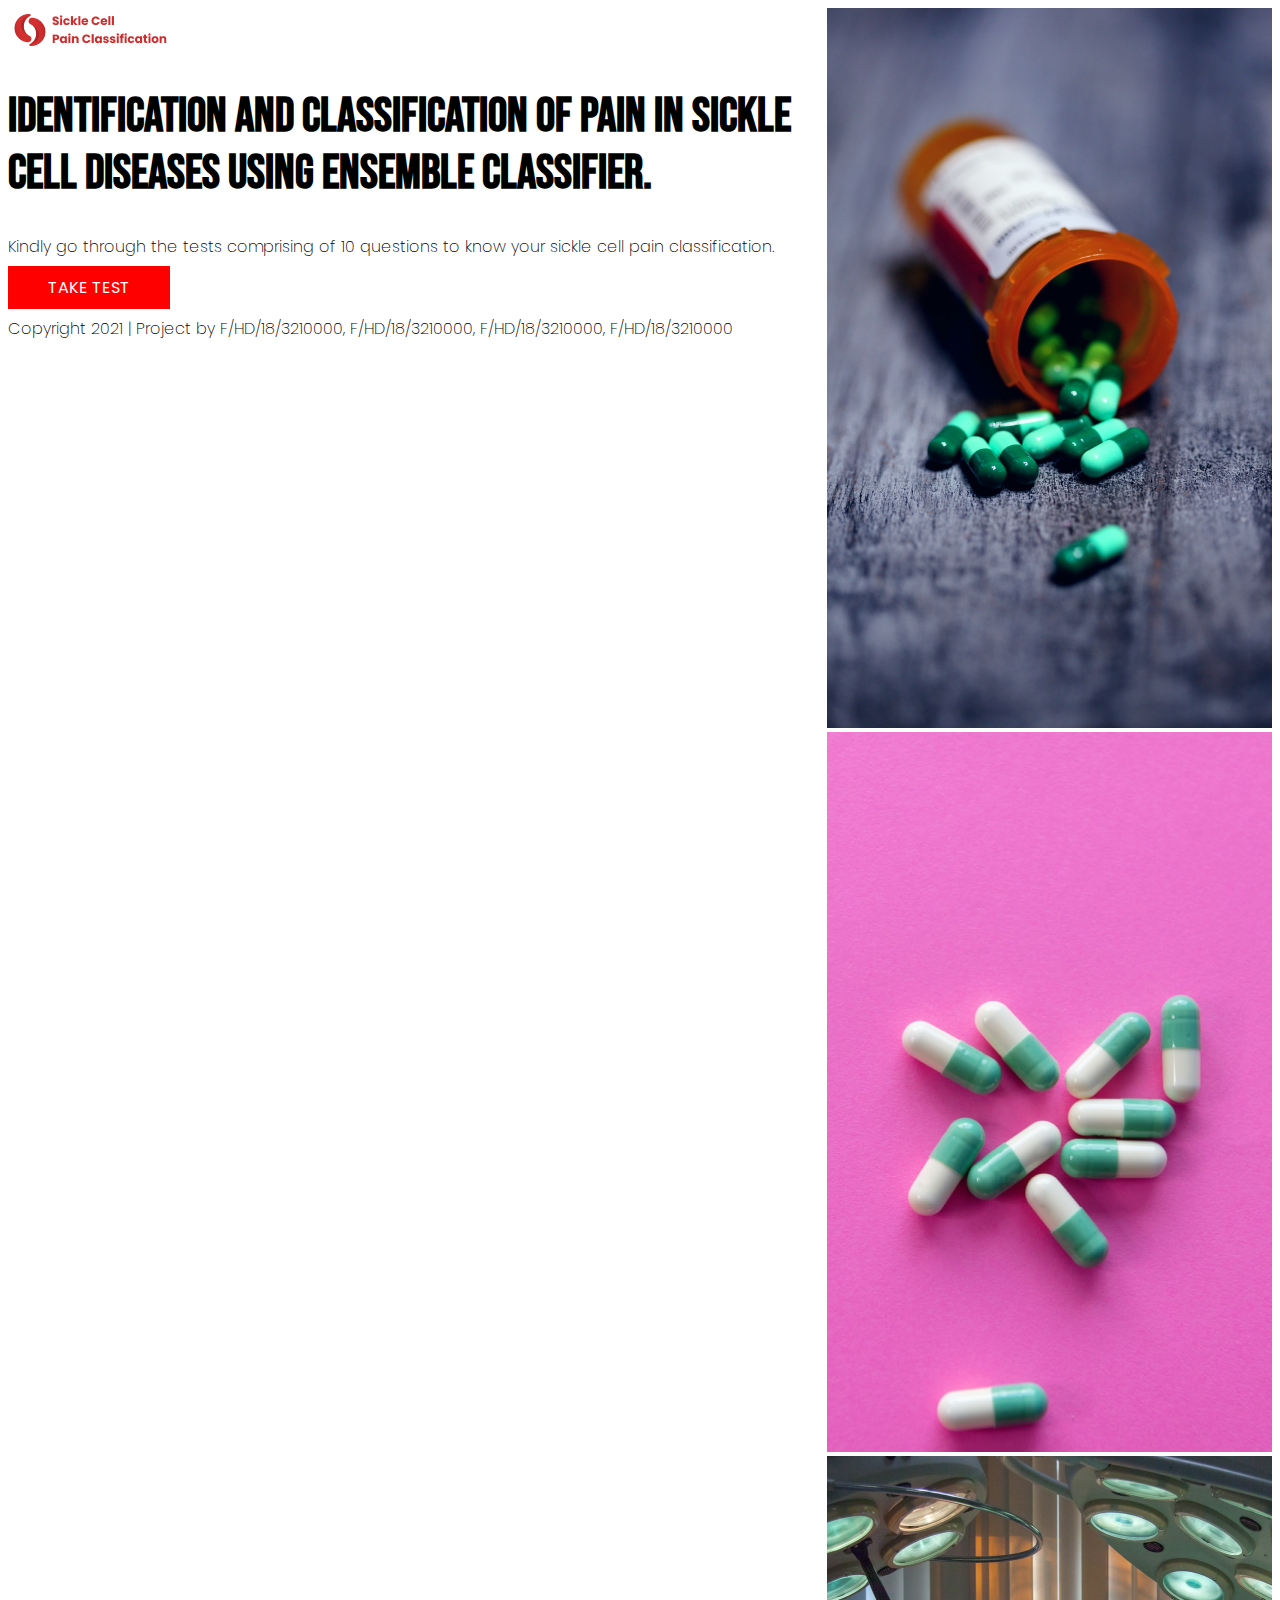
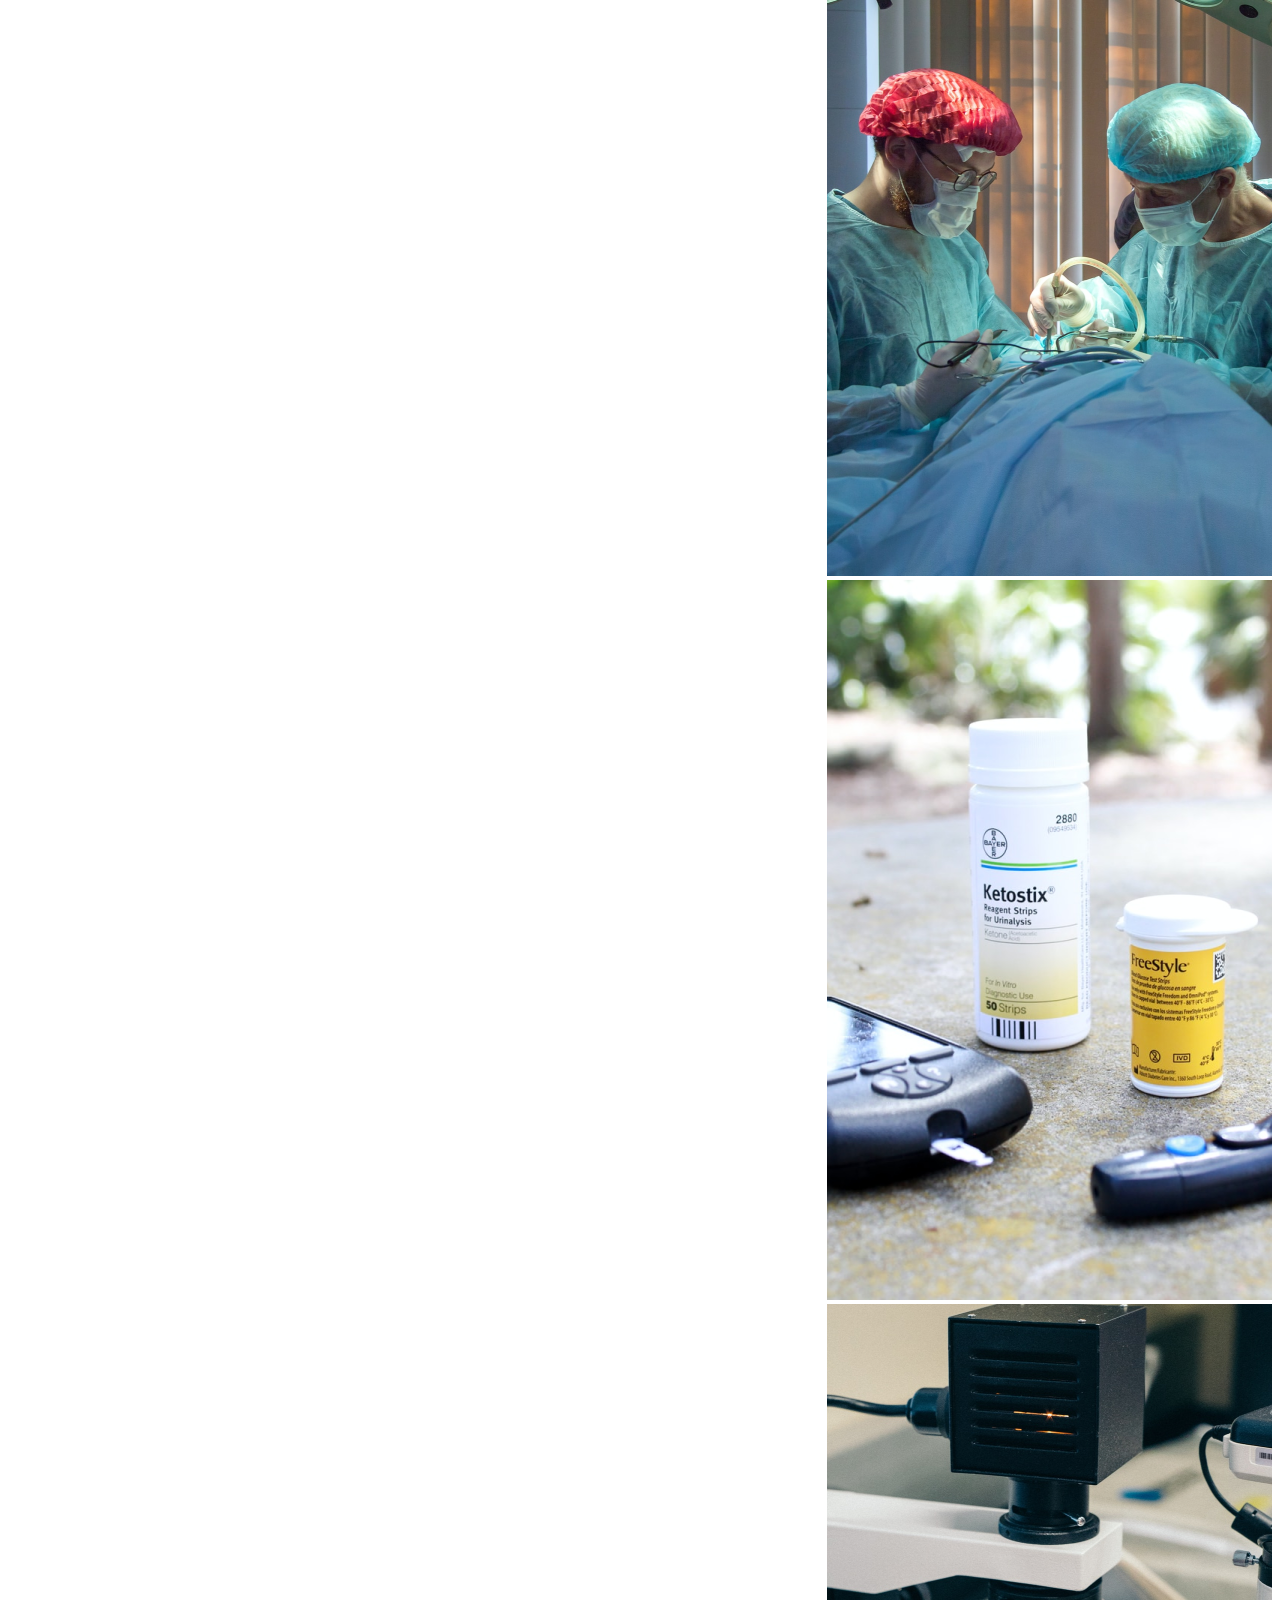
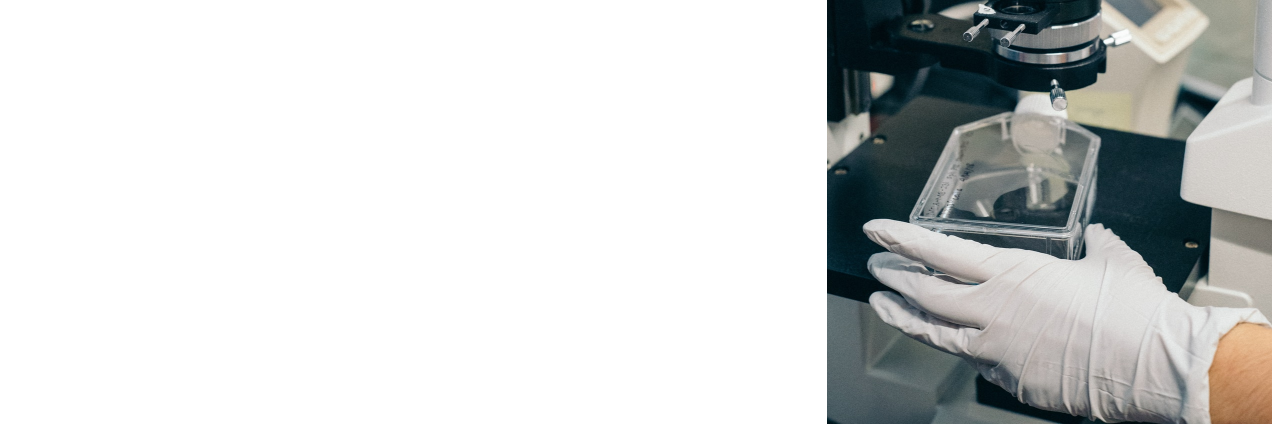
<file: index.html>
<!doctype html>
<html lang="en">
  <head>
    <!-- Required meta tags -->
    <meta charset="utf-8">
    <meta name="viewport" content="width=device-width, initial-scale=1">

    <!-- Bootstrap CSS -->
    <link href="https://cdn.jsdelivr.net/npm/bootstrap@5.0.0-beta2/dist/css/bootstrap.min.css" rel="stylesheet" integrity="sha384-BmbxuPwQa2lc/FVzBcNJ7UAyJxM6wuqIj61tLrc4wSX0szH/Ev+nYRRuWlolflfl" crossorigin="anonymous">

    <!-- Main CSS -->
    <link href="./style.css" rel="stylesheet">

    <title>Sickle Cell Pain Classification</title>
  </head>
  <body>

    <div class="container-fluid">
      <div class="row">
        <!-- Left Side -->
        <div class="col-lg-8">
          <!-- NavBar Section -->
          <nav class="navbar navbar-light">
            <div class="container-fluid">
              <a class="navbar-brand" href="#"><img src="./assets/Logo.png"></a>
            </div>
          </nav>
            <div class="container mt-5">
              <div class="row mt-5 pt-5">
                <div class="col-lg-7">
                  <h1>IDENTIFICATION AND CLASSIFICATION OF PAIN IN SICKLE CELL DISEASES USING ENSEMBLE CLASSIFIER.</h1>
                  <p class="pt-3">Kindly go through the tests comprising of 10 questions to know your sickle cell pain classification.</p>

                  <a class="btn btn-lg btn-danger">TAKE TEST</a>

                  <!-- Matric Numbers Here -->
                  <div class="fixed">
                    <p>Copyright 2021 | Project by F/HD/18/3210000, F/HD/18/3210000, F/HD/18/3210000, F/HD/18/3210000</p>
                  </div>
                </div>
              </div>
            </div>
        </div>
        <!-- Right Side -->
        <div class="col-lg-4">
          <div id="carouselExampleSlidesOnly" class="carousel slide" data-bs-ride="carousel" style="height: 100vh;">
            <div class="carousel-inner">
              <div class="carousel-item active">
                <img src="./assets/Image 1.png" class="d-block w-100" alt="...">
              </div>
              <div class="carousel-item">
                <img src="./assets/Image 2.png" class="d-block w-100" alt="...">
              </div>
              <div class="carousel-item">
                <img src="./assets/Image 3.png" class="d-block w-100" alt="...">
              </div>
              <div class="carousel-item">
                <img src="./assets/Image 4.png" class="d-block w-100" alt="...">
              </div>
              <div class="carousel-item">
                <img src="./assets/Image 5.png" class="d-block w-100" alt="...">
              </div>
            </div>
          </div>
        </div>
      </div>
    </div>

    <!-- Bootstrap Bundle with Popper -->
    <script src="https://cdn.jsdelivr.net/npm/bootstrap@5.0.0-beta2/dist/js/bootstrap.bundle.min.js" integrity="sha384-b5kHyXgcpbZJO/tY9Ul7kGkf1S0CWuKcCD38l8YkeH8z8QjE0GmW1gYU5S9FOnJ0" crossorigin="anonymous"></script>

  <script>
      $('.carousel').carousel({
    interval: 5000
  })
  </script>
  </body>
</html>
</file>
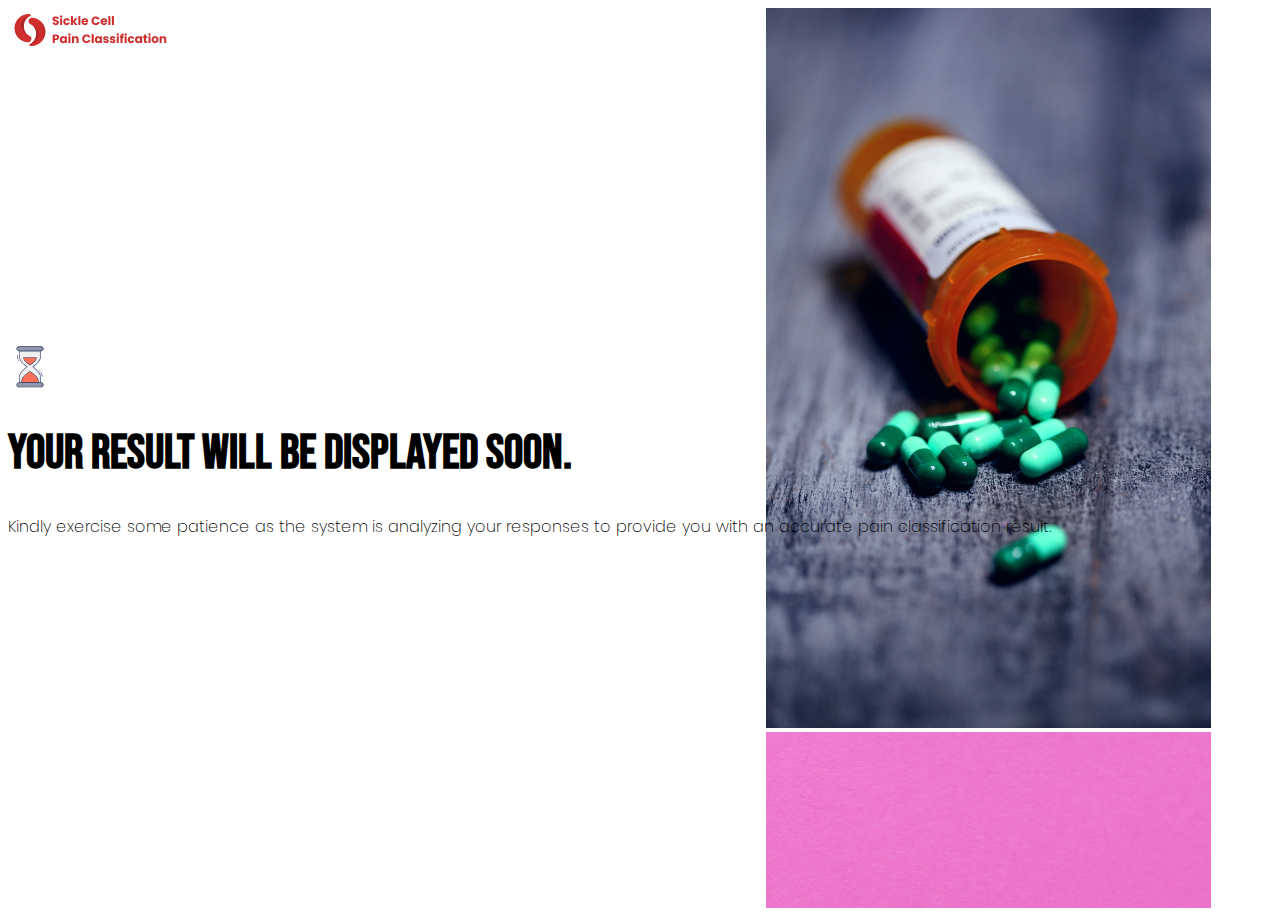
<file: loading.html>
<!doctype html>
<html lang="en">
  <head>
    <!-- Required meta tags -->
    <meta charset="utf-8">
    <meta name="viewport" content="width=device-width, initial-scale=1">

    <!-- Bootstrap CSS -->
    <link href="https://cdn.jsdelivr.net/npm/bootstrap@5.0.0-beta2/dist/css/bootstrap.min.css" rel="stylesheet" integrity="sha384-BmbxuPwQa2lc/FVzBcNJ7UAyJxM6wuqIj61tLrc4wSX0szH/Ev+nYRRuWlolflfl" crossorigin="anonymous">

    <!-- Main CSS -->
    <link href="./style.css" rel="stylesheet">

    <title>Sickle Cell Pain Classification</title>
  </head>
  <body>

    <div class="row">
      <div class="left">
          <!-- NavBar Section -->
          <nav class="navbar navbar-light">
            <div class="container-fluid">
              <a class="navbar-brand" href="#"><img src="./assets/Logo.png"></a>
          </nav>

          <!-- Content Section -->
          <div class="container vertical-center">
            <div class="row">
              <div class="col-lg-8">
                <img src="./assets/Wait.svg">
                <h1 class="pt-5">Your result will be displayed soon.</h1>
                <p class="pt-3">Kindly exercise some patience as the system is analyzing your responses to provide you with an accurate pain classification result. </p>
              </div>
            </div>
          </div>
      </div>
       <!--       
          Matric Numbers Here 
          <div class="container">
            <div class="fixed">
              <p>Copyright 2021 | Project by F/HD/18/3210000, F/HD/18/3210000, F/HD/18/3210000, F/HD/18/3210000</p>
            </div>  
          </div>
      </div>
    --> 

      <!-- Right Side Carousel -->
      <div class="right">
        
        <div id="carouselExampleSlidesOnly" class="carousel slide" data-bs-ride="carousel">
            <div class="carousel-inner">
              <div class="carousel-item active">
                <img src="./assets/Image 1.png" class="d-block w-100" alt="...">
              </div>
              <div class="carousel-item">
                <img src="./assets/Image 2.png" class="d-block w-100" alt="...">
              </div>
              <div class="carousel-item">
                <img src="./assets/Image 3.png" class="d-block w-100" alt="...">
              </div>
              <div class="carousel-item">
                <img src="./assets/Image 4.png" class="d-block w-100" alt="...">
              </div>
              <div class="carousel-item">
                <img src="./assets/Image 5.png" class="d-block w-100" alt="...">
              </div>
            </div>
          </div>
      </div>
    </div>

    <!-- Bootstrap Bundle with Popper -->
    <script src="https://cdn.jsdelivr.net/npm/bootstrap@5.0.0-beta2/dist/js/bootstrap.bundle.min.js" integrity="sha384-b5kHyXgcpbZJO/tY9Ul7kGkf1S0CWuKcCD38l8YkeH8z8QjE0GmW1gYU5S9FOnJ0" crossorigin="anonymous"></script>

  <script>
      $('.carousel').carousel({
    interval: 5000
  })
  </script>
  </body>
</html>
</file>
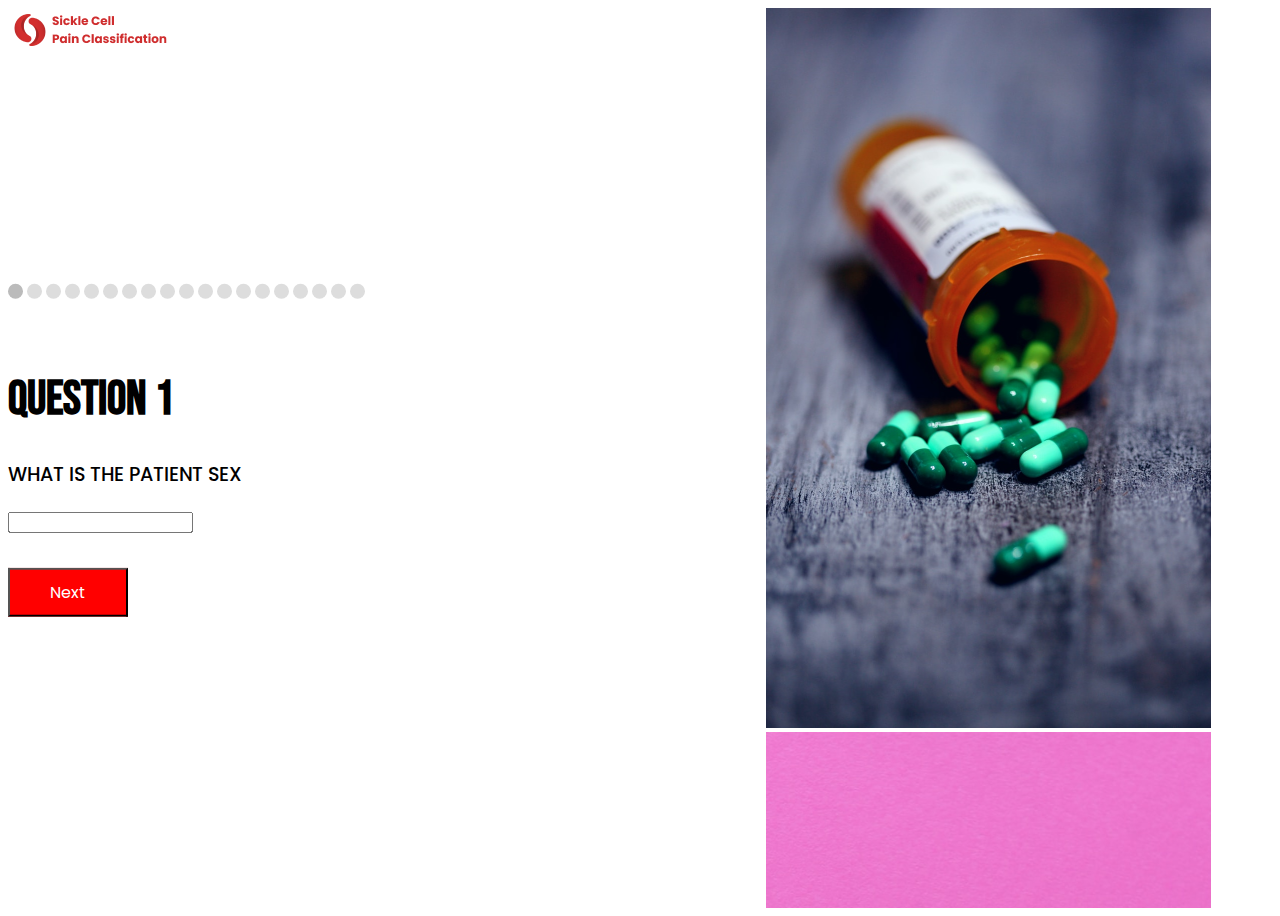
<file: questions.html>
<!doctype html>
<html lang="en">
  <head>
    <!-- Required meta tags -->
    <meta charset="utf-8">
    <meta name="viewport" content="width=device-width, initial-scale=1">

    <!-- Bootstrap CSS -->
    <link href="https://cdn.jsdelivr.net/npm/bootstrap@5.0.0-beta2/dist/css/bootstrap.min.css" rel="stylesheet" integrity="sha384-BmbxuPwQa2lc/FVzBcNJ7UAyJxM6wuqIj61tLrc4wSX0szH/Ev+nYRRuWlolflfl" crossorigin="anonymous">

    <!-- Main CSS -->
    <link href="./style.css" rel="stylesheet">

    <title>Sickle Cell Pain Classification</title>
  </head>
  <body>

    <div class="row">
      <div class="left">
          <!-- NavBar Section -->
          <nav class="navbar navbar-light">
            <div class="container-fluid">
              <a class="navbar-brand" href="#"><img src="./assets/Logo.png"></a>
          </nav>

          <!-- Content Section -->
          <div class="container vertical-center">
            <div class="row">
              <div class="col-lg-8">
                
                <form class="col-lg-6" id="regForm" action="">

                    <!-- Circles which indicates the steps of the form: -->
                    <div>
                        <span class="step"></span>
                        <span class="step"></span>
                        <span class="step"></span>
                        <span class="step"></span>
                        <span class="step"></span>
                        <span class="step"></span>
                        <span class="step"></span>
                        <span class="step"></span>
                        <span class="step"></span>
                        <span class="step"></span>
                        <span class="step"></span>
                        <span class="step"></span>
                        <span class="step"></span>
                        <span class="step"></span>
                        <span class="step"></span>
                        <span class="step"></span>
                        <span class="step"></span>
                        <span class="step"></span>
                        <span class="step"></span>
                    </div>
                    <br/> <br />

                    <!-- Question 1 -->
                    <div class="tab">
                      <h1>Question 1</h1>
                      <p class="pbig">WHAT IS THE PATIENT SEX</p>
                      <p><input type="text" class="form-control" name="sex*=" /></p>
                      <br />
                    </div>

                    <!-- Question 2 -->
                    <div class="tab">
                    <h1>Question 2</h1>
                    <p class="pbig">WHAT AGE RANGE IS THE PATIENT</p>
                    <p><input type="text" class="form-control" name="age_range*=" /></p>
                    <br />
                    </div>

                    <!-- Question 3 -->
                    <div class="tab">
                        <h1>Question 3</h1>
                        <p class="pbig">WHAT IS THE AGE OF PATIENT DIAGNOSIS</p>
                        <p><input type="text" class="form-control" name="diagnosis*=" /></p>
                        <br />  
                        </div>

                    <!-- Question 4 -->
                    <div class="tab">
                        <h1>Question 4</h1>
                        <p class="pbig">WHAT THE PATIENT BMI</p>
                        <p><input type="text" class="form-control" name="bmi*=" /></p>
                        </div>

                        <!-- Question 5 -->
                    <div class="tab">
                        <h1>Question 5</h1>
                        <p class="pbig">WHAT IS THE PATIENT PACKET CELL VALUE (PCV)</p>
                        <p><input type="text" class="form-control" name="pvc*=" /></p>
                        </div>

                    <!-- Question 6 -->
                    <div class="tab">
                        <h1>Question 6</h1>
                        <p class="pbig">WHAT IS OFTEN DO THE PATIENT HAVE ANEMIA CRISIS IN A YEAR</p>
                        <p><input type="text" class="form-control" name="anemia_crisis*=" /></p>
                        </div>
         
                        <!-- Question 7 -->
                        <div class="tab">
                            <h1>Question 7</h1>
                            <p class="pbig">WHAT THE FREQUENCY OF BLOOD TRANSFUSION IN A YEAR</p>
                            <p><input type="text" class="form-control" name="blood_transfusion*=" /></p>
                            </div>

                          <!-- Question 8 -->
                          <div class="tab">
                            <h1>Question 8</h1>
                            <p class="pbig">WHAT IS THE PATIENT’S PERIPHERAL CAIPLLARY OXYGEN SATURATION (SPO2)</p>
                            <p><input type="text" class="form-control" name="spo2*=" /></p>
                            </div>

                            <!-- Question 9 -->
                            <div class="tab">
                              <h1>Question 9</h1>
                              <p class="pbig">WHAT IS THE PATIENT’S SYSTOLIC BP</p>
                              <p><input type="text" class="form-control" name="systolic_bp*=" /></p>
                              </div>
                              

                            <!-- Question 10 -->
                            <div class="tab">
                              <h1>Question 10</h1>
                              <p class="pbig">WHAT IS THE PATIENT’S DIASTOLIC BP</p>
                              <p><input type="text" class="form-control" name="diastolic_bp*=" /></p>
                              </div>


                            <!-- Question 11 -->
                            <div class="tab">
                              <h1>Question 11</h1>
                              <p class="pbig">WHAT IS THE PATIENT HEART RATE (PULSE)</p>
                                <p><input type="text" class="form-control" name="pulse*=" /></p>
                              </div>


                             <!-- Question 12 -->
                            <div class="tab">
                              <h1>Question 12</h1>
                              <p class="pbig">WHAT IS THE PATIENT’S RESPIRATORY RATE</p>
                              <p><input type="text" class="form-control" name="respiratory_rate*=" /></p>
                              </div>

                            
                            <!-- Question 13 -->
                            <div class="tab">
                              <h1>Question 13</h1>
                              <p class="pbig">WHAT IS THE PATIENT HEMOGLOBIN LEVEL (HB F)</p>
                              <p><input type="text" class="form-control" name="hbf*=" /></p>
                              </div>

                            <!-- Question 14 -->
                            <div class="tab">
                              <h1>Question 14</h1>
                              <p class="pbig">WHAT IS THE TEMPERATURE OF THE PATIENT</p>
                              <p><input type="text" class="form-control" name="temperature*=" /></p>
                              </div>

                          <!-- Question 15 -->
                          <div class="tab">
                            <h1>Question 15</h1>
                            <p class="pbig">WHAT IS THE PATIENT MEAN CORPUSCULAR VOLUME (MCV)</p>
                            <p><input type="text" class="form-control" name="mcv*=" /></p>
                            </div>

                         <!-- Question 16 -->
                         <div class="tab">
                          <h1>Question 16</h1>
                          <p class="pbig">WHAT IS THE AMOUNT OF PLATELETS IN THE PATIENT</p>
                          <p><input type="text" class="form-control" name="platelets*=" /></p>
                          </div>

                        <!-- Question 17 -->
                        <div class="tab">
                        <h1>Question 17</h1>
                        <p class="pbig">WHAT IS THE PATIENT’S ALANINE  AMINOTRANSFERASE  (ALT) TEST</p>
                        <p><input type="text" class="form-control" name="aminotransferase*=" /></p>
                        </div>

                      
                      <!-- Question 18 -->
                      <div class="tab">
                        <h1>Question 18</h1>
                        <p class="pbig">WHAT IS THE PATIENTS BILIRUBIN  LEVEL</p>
                        <p><input type="text" class="form-control" name="bilirubin_level*=" /></p>
                        </div>


                       <!-- Question 19 -->
                       <div class="tab">
                        <h1>Question 19</h1>
                        <p class="pbig">WHAT IS THE PATIENT LACTATE DEHYDROGENASE (LDH)</p>
                        <p><input type="text" class="form-control" name="ldh*=" /></p>
                        </div>


                      <div style="overflow:auto;">
                      <div style="float:left;">
                        <button class="btn btn-lg btn-outline-danger" type="button" id="prevBtn" onclick="nextPrev(-1)">Previous</button>
                        <button class="btn btn-lg btn-danger" type="button" id="nextBtn" onclick="nextPrev(1)">Next</button>
                      </div>
                    </div>
                    </form>
            </div>
          </div>
      </div>
      </div>
    
      <!-- Right Side Carousel -->
      <div class="right">

        <div id="carouselExampleSlidesOnly" class="carousel slide" data-bs-ride="carousel">
          <div class="carousel-inner">
            <div class="carousel-item active">
              <img src="./assets/Image 1.png" class="d-block w-100" alt="...">
            </div>
            <div class="carousel-item">
              <img src="./assets/Image 2.png" class="d-block w-100" alt="...">
            </div>
            <div class="carousel-item">
              <img src="./assets/Image 3.png" class="d-block w-100" alt="...">
            </div>
            <div class="carousel-item">
              <img src="./assets/Image 4.png" class="d-block w-100" alt="...">
            </div>
            <div class="carousel-item">
              <img src="./assets/Image 5.png" class="d-block w-100" alt="...">
            </div>
          </div>
        </div>
      </div>
    </div>

    <!-- Bootstrap Bundle with Popper -->
    <script src="https://cdn.jsdelivr.net/npm/bootstrap@5.0.0-beta2/dist/js/bootstrap.bundle.min.js" integrity="sha384-b5kHyXgcpbZJO/tY9Ul7kGkf1S0CWuKcCD38l8YkeH8z8QjE0GmW1gYU5S9FOnJ0" crossorigin="anonymous"></script>
    
    <script>
        var currentTab = 0; // Current tab is set to be the first tab (0)
        showTab(currentTab); // Display the current tab

function showTab(n) {
  // This function will display the specified tab of the form ...
  var x = document.getElementsByClassName("tab");
  x[n].style.display = "block";
  // ... and fix the Previous/Next buttons:
  if (n == 0) {
    document.getElementById("prevBtn").style.display = "none";
  } else {
    document.getElementById("prevBtn").style.display = "inline";
  }
  if (n == (x.length - 1)) {
    document.getElementById("nextBtn").innerHTML = "Submit";
  } else {
    document.getElementById("nextBtn").innerHTML = "Next";
  }
  // ... and run a function that displays the correct step indicator:
  fixStepIndicator(n)
}

function nextPrev(n) {
  // This function will figure out which tab to display
  var x = document.getElementsByClassName("tab");
  // Exit the function if any field in the current tab is invalid:
  if (n == 1 && !validateForm()) return false;
  // Hide the current tab:
  x[currentTab].style.display = "none";
  // Increase or decrease the current tab by 1:
  currentTab = currentTab + n;
  // if you have reached the end of the form... :
  if (currentTab >= x.length) {
    //...the form gets submitted:
    document.getElementById("regForm").submit();
    return false;
  }
  // Otherwise, display the correct tab:
  showTab(currentTab);
}

function validateForm() {
  // This function deals with validation of the form fields
  var x, y, i, valid = true;
  x = document.getElementsByClassName("tab");
  y = x[currentTab].getElementsByTagName("input");
  // A loop that checks every input field in the current tab:
  for (i = 0; i < y.length; i++) {
    // If a field is empty...
    if (y[i].value == "") {
      // add an "invalid" class to the field:
      y[i].className += " invalid";
      // and set the current valid status to false:
      valid = false;
    }
  }
  // If the valid status is true, mark the step as finished and valid:
  if (valid) {
    document.getElementsByClassName("step")[currentTab].className += " finish";
  }
  return valid; // return the valid status
}

function fixStepIndicator(n) {
  // This function removes the "active" class of all steps...
  var i, x = document.getElementsByClassName("step");
  for (i = 0; i < x.length; i++) {
    x[i].className = x[i].className.replace(" active", "");
  }
  //... and adds the "active" class to the current step:
  x[n].className += " active";
}

    </script>
    <script>
        $('.carousel').carousel({
        interval: 5000
    })
    </script>
  </body>
</html>
</file>
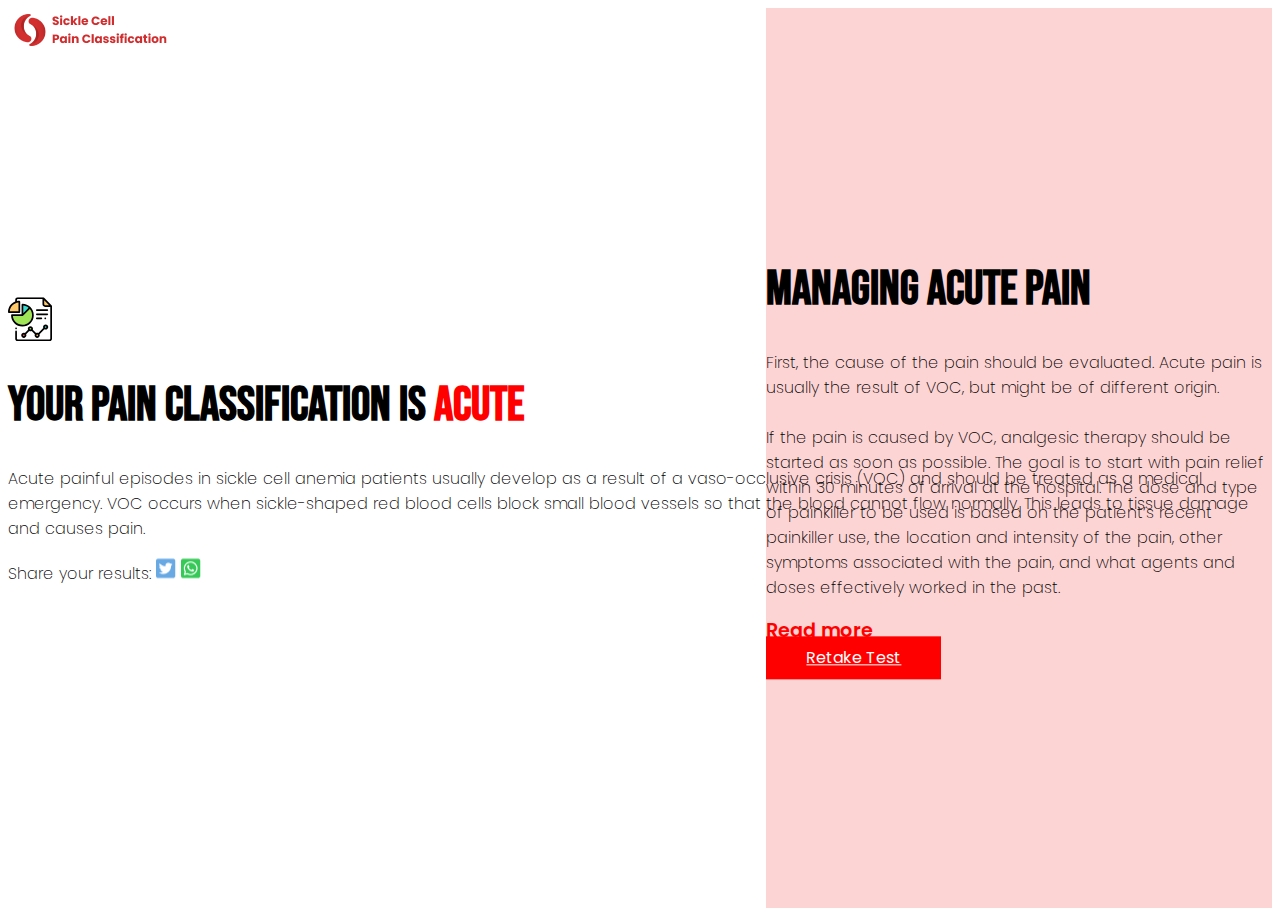
<file: result_acute.html>
<!doctype html>
<html lang="en">
  <head>
    <!-- Required meta tags -->
    <meta charset="utf-8">
    <meta name="viewport" content="width=device-width, initial-scale=1">

    <!-- Bootstrap CSS -->
    <link href="https://cdn.jsdelivr.net/npm/bootstrap@5.0.0-beta2/dist/css/bootstrap.min.css" rel="stylesheet" integrity="sha384-BmbxuPwQa2lc/FVzBcNJ7UAyJxM6wuqIj61tLrc4wSX0szH/Ev+nYRRuWlolflfl" crossorigin="anonymous">

    <!-- Main CSS -->
    <link href="./style.css" rel="stylesheet">

    <title>Sickle Cell Pain Classification</title>
  </head>
  <body>

    <div class="row">
      <div class="left">
          <!-- NavBar Section -->
          <nav class="navbar navbar-light">
            <div class="container-fluid">
              <a class="navbar-brand" href="#"><img src="./assets/Logo.png"></a>
          </nav>

          <!-- Content Section -->
          <div class="container vertical-center">
            <div class="row">
              <div class="col-lg-8">
                <img src="./assets/Report.svg">
                <h1 class="pt-5">Your pain classification is <span class="text-danger">Acute</span></h1>
                <p class="pt-3">Acute painful episodes in sickle cell anemia patients usually develop as a result of a vaso-occlusive crisis (VOC) and should be treated as a medical emergency. VOC occurs when sickle-shaped red blood cells block small blood vessels so that the blood cannot flow normally. This leads to tissue damage and causes pain. </p>
                <p class="pt-5">Share your results: 
                    <img src="./assets/twitter-square 1.png" class="pl-5">
                    <img src="./assets/whatsapp-square 1.png">
                </p>
              </div>
            </div>
          </div>
      </div>
       <!--       
          Matric Numbers Here 
          <div class="container">
            <div class="fixed">
              <p>Copyright 2021 | Project by F/HD/18/3210000, F/HD/18/3210000, F/HD/18/3210000, F/HD/18/3210000</p>
            </div>  
          </div>
      </div>
    --> 

      <!-- Right Side Carousel -->
      <div class="right" style="background-color: #FDD4D4; height: 100vh;">

                    <div class="vertical-center p-5">        
                        <h1>Managing Acute pain</h1>
                        <p class="pt-3">First, the cause of the pain should be evaluated. Acute pain is usually the result of VOC, but might be of  different origin. <br /> <br/>
                            If the pain is caused by VOC, analgesic therapy should be started as soon as possible. The goal is to start with pain relief within 30 minutes of arrival at the hospital. The dose and type of painkiller to be used is based on the patient’s recent painkiller use, the location and intensity of the pain, other symptoms associated with the pain, and what agents and doses effectively worked in the past.</p> 
                        <a class="text-danger readmore pb-5" href="#">Read more</a>
                        <a class="btn btn-lg btn-danger" href="./index.html">Retake Test</a>
                    </div>           
      </div>
    </div>

    <!-- Bootstrap Bundle with Popper -->
    <script src="https://cdn.jsdelivr.net/npm/bootstrap@5.0.0-beta2/dist/js/bootstrap.bundle.min.js" integrity="sha384-b5kHyXgcpbZJO/tY9Ul7kGkf1S0CWuKcCD38l8YkeH8z8QjE0GmW1gYU5S9FOnJ0" crossorigin="anonymous"></script>

  <script>
      $('.carousel').carousel({
    interval: 5000
  })
  </script>
  </body>
</html>
</file>
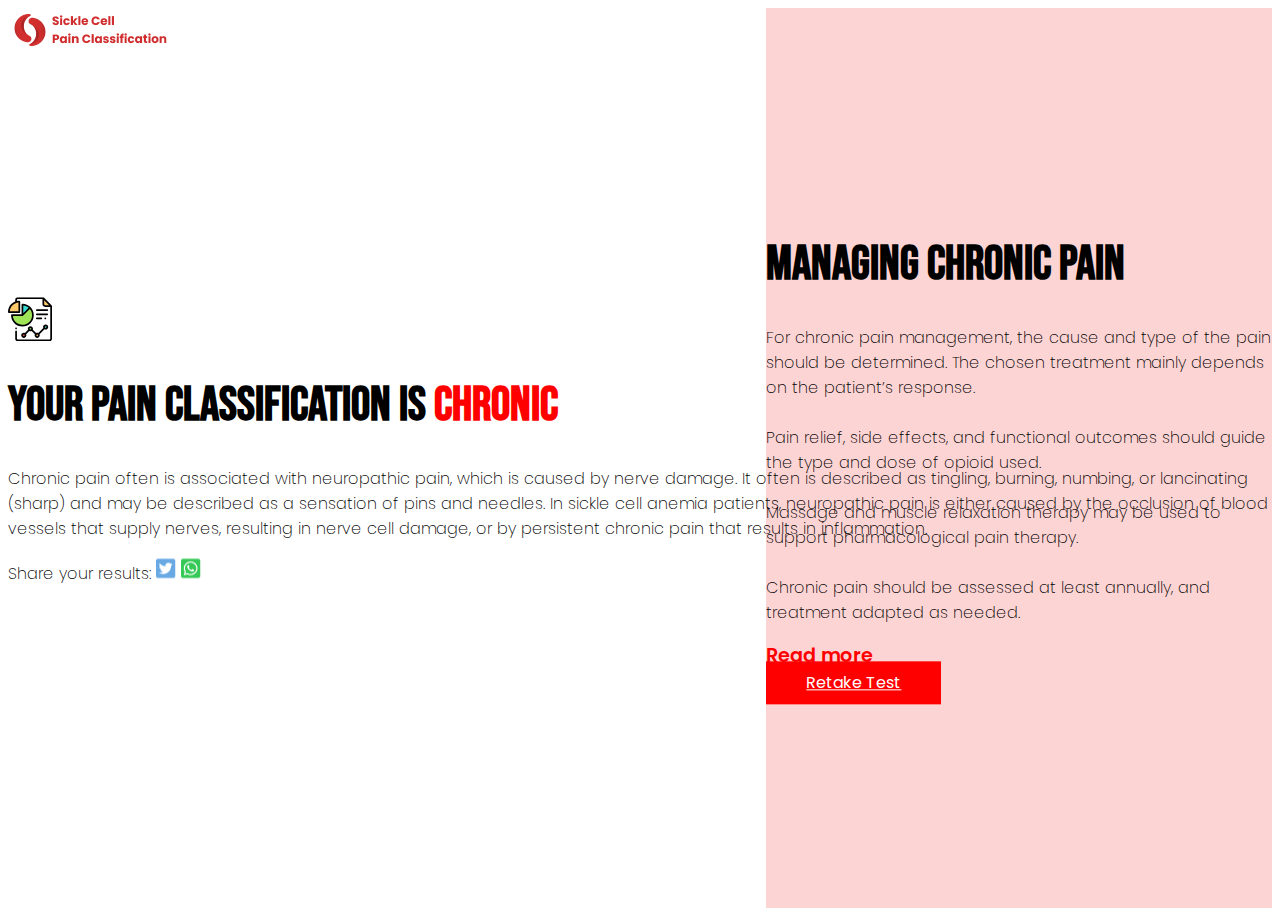
<file: result_chronic.html>
<!doctype html>
<html lang="en">
  <head>
    <!-- Required meta tags -->
    <meta charset="utf-8">
    <meta name="viewport" content="width=device-width, initial-scale=1">

    <!-- Bootstrap CSS -->
    <link href="https://cdn.jsdelivr.net/npm/bootstrap@5.0.0-beta2/dist/css/bootstrap.min.css" rel="stylesheet" integrity="sha384-BmbxuPwQa2lc/FVzBcNJ7UAyJxM6wuqIj61tLrc4wSX0szH/Ev+nYRRuWlolflfl" crossorigin="anonymous">

    <!-- Main CSS -->
    <link href="./style.css" rel="stylesheet">

    <title>Sickle Cell Pain Classification</title>
  </head>
  <body>

    <div class="row">
      <div class="left">
          <!-- NavBar Section -->
          <nav class="navbar navbar-light">
            <div class="container-fluid">
              <a class="navbar-brand" href="#"><img src="./assets/Logo.png"></a>
          </nav>

          <!-- Content Section -->
          <div class="container vertical-center">
            <div class="row">
              <div class="col-lg-8">
                <img src="./assets/Report.svg">
                <h1 class="pt-5">Your pain classification is <span class="text-danger">Chronic</span></h1>
                <p class="pt-3">Chronic pain often is associated with neuropathic pain, which is caused by nerve damage. It often is described as tingling, burning, numbing, or lancinating (sharp) and may be described as a sensation of pins and needles. In sickle cell anemia patients, neuropathic pain is either caused by the occlusion of blood vessels that supply nerves, resulting in nerve cell damage, or by persistent chronic pain that results in inflammation.</p>
                <p class="pt-5">Share your results: 
                    <img src="./assets/twitter-square 1.png" class="pl-5">
                    <img src="./assets/whatsapp-square 1.png">
                </p>
              </div>
            </div>
          </div>
      </div>
       <!--       
          Matric Numbers Here 
          <div class="container">
            <div class="fixed">
              <p>Copyright 2021 | Project by F/HD/18/3210000, F/HD/18/3210000, F/HD/18/3210000, F/HD/18/3210000</p>
            </div>  
          </div>
      </div>
    --> 

      <!-- Right Side Carousel -->
      <div class="right" style="background-color: #FDD4D4; height: 100vh;">

                    <div class="vertical-center p-5">        
                        <h1>Managing Chronic pain</h1>
                        <p class="pt-3">For chronic pain management, the cause and type of the pain should be determined. The chosen treatment mainly depends on the patient’s response. <br /> <br /> Pain relief, side effects, and functional outcomes should guide the type and dose of opioid used. <br /> <br /> Massage and muscle relaxation therapy may be used to support pharmacological pain therapy. <br /><br />Chronic pain should be assessed at least annually, and treatment adapted as needed.
                            </p> 
                        <a class="text-danger readmore pb-5" href="#">Read more</a>
                        <a class="btn btn-lg btn-danger" href="./index.html">Retake Test</a>
                    </div>           
      </div>
    </div>

    <!-- Bootstrap Bundle with Popper -->
    <script src="https://cdn.jsdelivr.net/npm/bootstrap@5.0.0-beta2/dist/js/bootstrap.bundle.min.js" integrity="sha384-b5kHyXgcpbZJO/tY9Ul7kGkf1S0CWuKcCD38l8YkeH8z8QjE0GmW1gYU5S9FOnJ0" crossorigin="anonymous"></script>

  <script>
      $('.carousel').carousel({
    interval: 5000
  })
  </script>
  </body>
</html>
</file>
<file: style.css>
@import url('https://fonts.googleapis.com/css2?family=Bebas+Neue&family=Poppins:wght@200;300&display=swap');





/** Flex Style **/

.row {
    display: flex;
    max-height: 100vh;
  }
  
.left {
    flex: 60%;
    height: 100vh;
    overflow: hidden;
  }

.right {
      flex: 40%;
      height: 100vh;
      overflow: hidden;
  }

  @media screen and (max-width: 600px) {
    .right {
      display: none;
    }
  }


/** Vertical Align **/

.vertical-center {
    margin: 0;
    position: absolute;
    top: 50%;
    -ms-transform: translateY(-50%);
    transform: translateY(-50%);
  }



/** Typography Styles **/ 

h1 {
    font-family: 'Bebas Neue', cursive;
    font-weight: 700;
    font-size: 3em;;
}

.readmore {
  font-family: 'Poppins', sans-serif;
  font-weight: 600;
  font-size: 1.2em;
  display: block;
}

p {
    font-family: 'Poppins', sans-serif;
    font-weight: 200;
    font-size: 1em;
}

.pbig {
    font-family: 'Poppins', sans-serif;
    font-weight: 500;
    font-size: 1.2em;
}

.text-danger {
  color: #FF0000;
}


/** Button Styles **/

.btn-danger {
    background-color: #ff0000;
    color: #ffffff;
    font-size: 1em;
    font-family: 'Poppins', sans-serif;
    padding: 10px 40px;
    border-color: none;
}

.btn-danger:hover {
    background-color: #ff0000;
    color: #ffffff;
    font-size: 1em;
    font-family: 'Poppins', sans-serif;
    padding: 10px 40px;
    filter: drop-shadow(0px 2px 20px rgba(0, 0, 0, 0.15));
    border-color: none;
}

.btn-outline-danger {
    background-color: #ffffff;
    color: #ff0000;
    font-size: 1em;
    font-family: 'Poppins', sans-serif;
    padding: 10px 40px;
    border-color: #ff0000;
}

.btn-outline-danger:hover {
    background-color: #ff0000;
    color: #ffffff;
    font-size: 1em;
    font-family: 'Poppins', sans-serif;
    padding: 10px 40px;
    filter: drop-shadow(0px 2px 20px rgba(0, 0, 0, 0.15));
    border-color: none;
}

/** Wizard Styles **/

  
  /* Hide all steps by default: */
  .tab {
    display: none;
  }
  
  /* Make circles that indicate the steps of the form: */
  .step {
    height: 15px;
    width: 15px;
    margin: 0px;
    background-color: #bbbbbb;
    border: none;
    border-radius: 50%;
    display: inline-block;
    opacity: 0.5;
  }
  
  /* Mark the active step: */
  .step.active {
    opacity: 1;
  }
  
  /* Mark the steps that are finished and valid: */
  .step.finish {
    background-color: #ff0000;
  }


/** Footer with Matric Numbers **/

/* div.fixed {
    position: fixed;
    width: 100%;
    bottom: 10px;
  }  */
</file>
